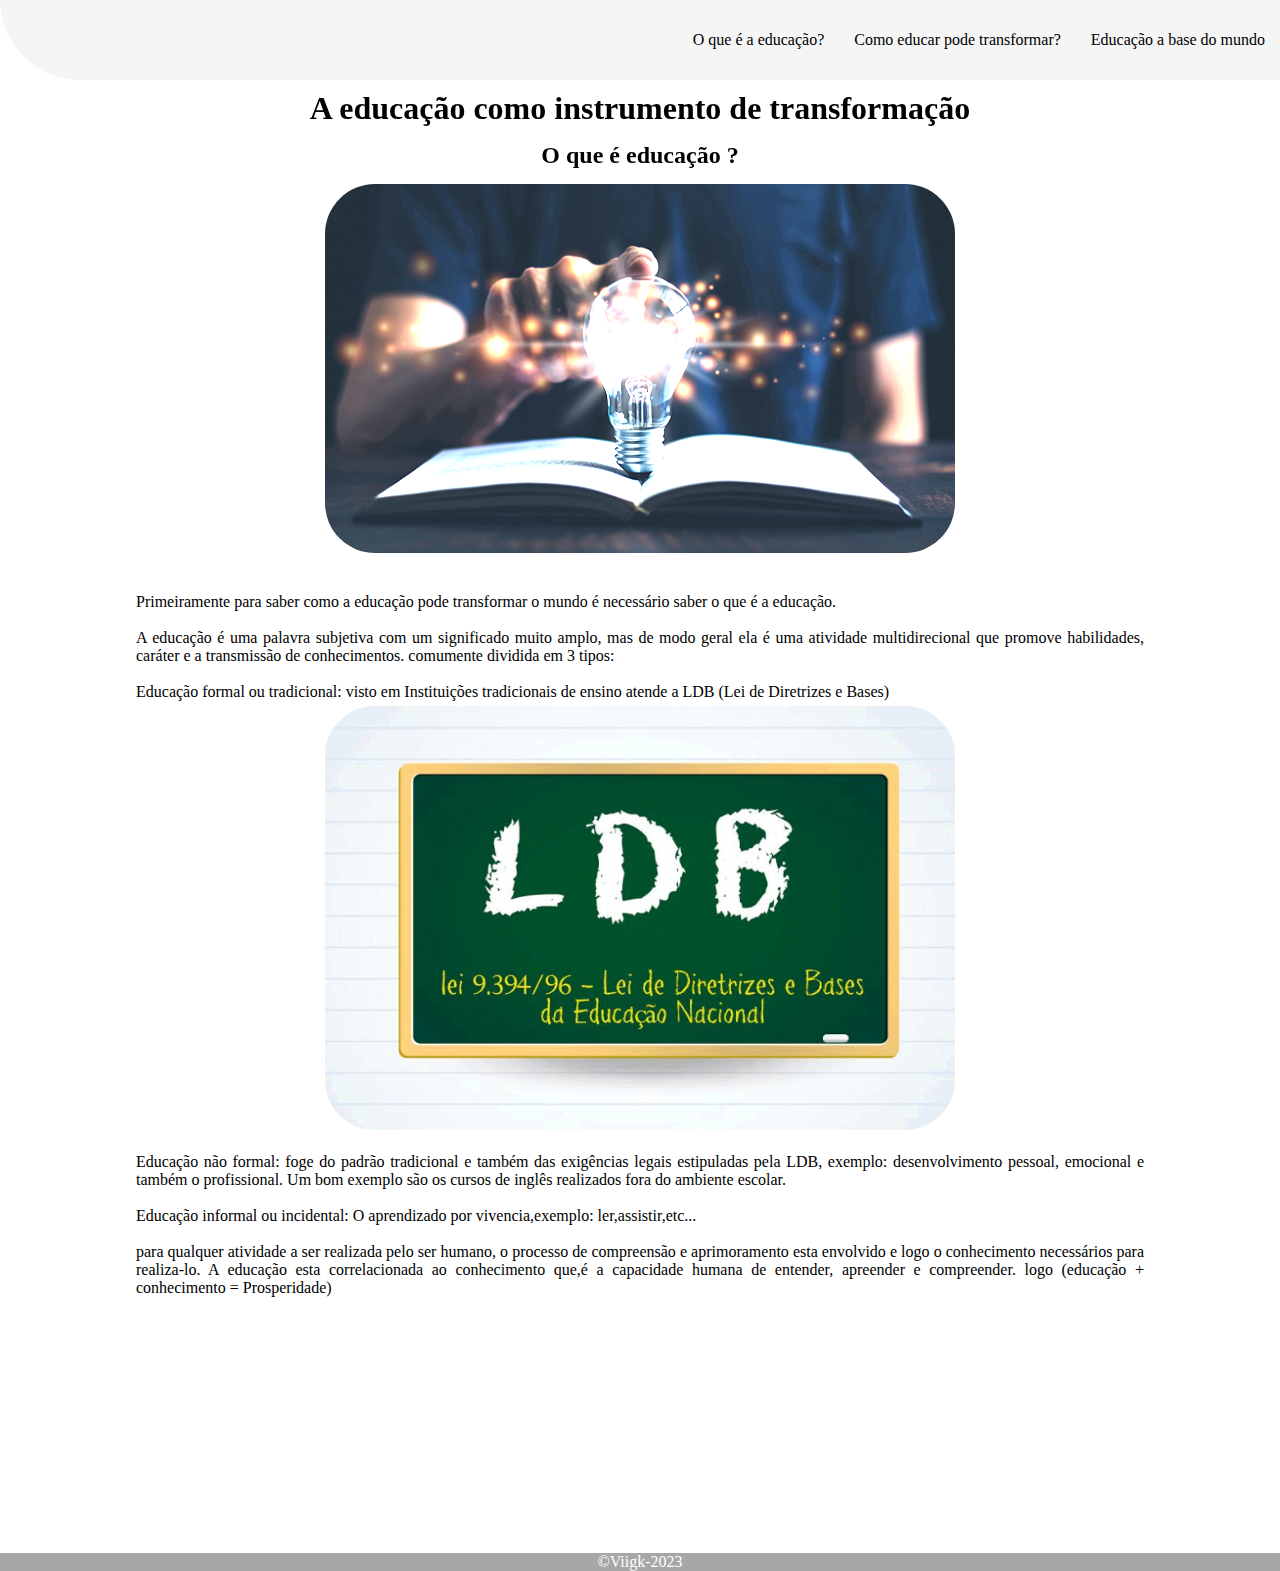
<file: Index.html>
<!DOCTYPE html>
<html lang="pt-br">

<head>
    <meta charset="UTF-8">
    <meta name="viewport" content="width=device-width, initial-scale=1.0">
    <link rel="stylesheet" href="./css/style.css">
    <title>Agrinho 2023 - Ações que transformam o mundo</title>
</head>

<body>
    <header class="barra">
        <nav class="botoes">
            <ul><a href="./Index.html">O que é a educação?</a></ul>
            <ul><a href="./paginas/comoeducartranforma.html">Como educar pode transformar?</a></ul>
            <ul><a href="./paginas/educarbasedomundo.html">Educação a base do mundo</a></ul>
        </nav>
    </header>
    <section class="proposta">
        <h1>A educação como instrumento de transformação</h1>

        <h2>O que é educação ?</h2>
        <img src="./imagens/Educacao-4.0-e-seus-impactos-na-inovacao-4.jpg" alt="Livro img">
    </section>
    

    <main class="conteudo">
        <p>Primeiramente para saber como a educação pode transformar o mundo é necessário saber o que é a educação.
        </p>
        <br>
        <p>A educação é uma palavra subjetiva com um significado muito amplo, mas de modo geral
            ela é uma atividade multidirecional que promove habilidades, caráter e
            a transmissão de conhecimentos.

            comumente dividida em 3 tipos:
        </p>
        <br>
        <p>Educação formal ou tradicional: visto em Instituições tradicionais de ensino atende a LDB (Lei de Diretrizes
            e Bases)
        </p>
        <img src="./imagens/ldb-768x517.png" alt="ldb-768x517">
        <br>
        <p>Educação não formal: foge do padrão tradicional e também das exigências legais estipuladas pela LDB, exemplo:
            desenvolvimento pessoal, emocional e também o profissional. Um bom exemplo são os cursos de inglês
            realizados fora do ambiente escolar.
        </p>
        <br>
        <p>Educação informal ou incidental: O aprendizado por vivencia,exemplo: ler,assistir,etc...</p>
        <br>
        <p>
            para qualquer atividade a ser realizada pelo ser humano, o processo de compreensão e aprimoramento esta
            envolvido e logo o conhecimento necessários para realiza-lo.
            A educação esta correlacionada ao conhecimento que,é a capacidade humana de entender, apreender e
            compreender.
            logo (educação + conhecimento = Prosperidade)
        </p>
    </main>
    <footer class="rodape">©Viigk-2023</footer>
</body>


</html>
</file>
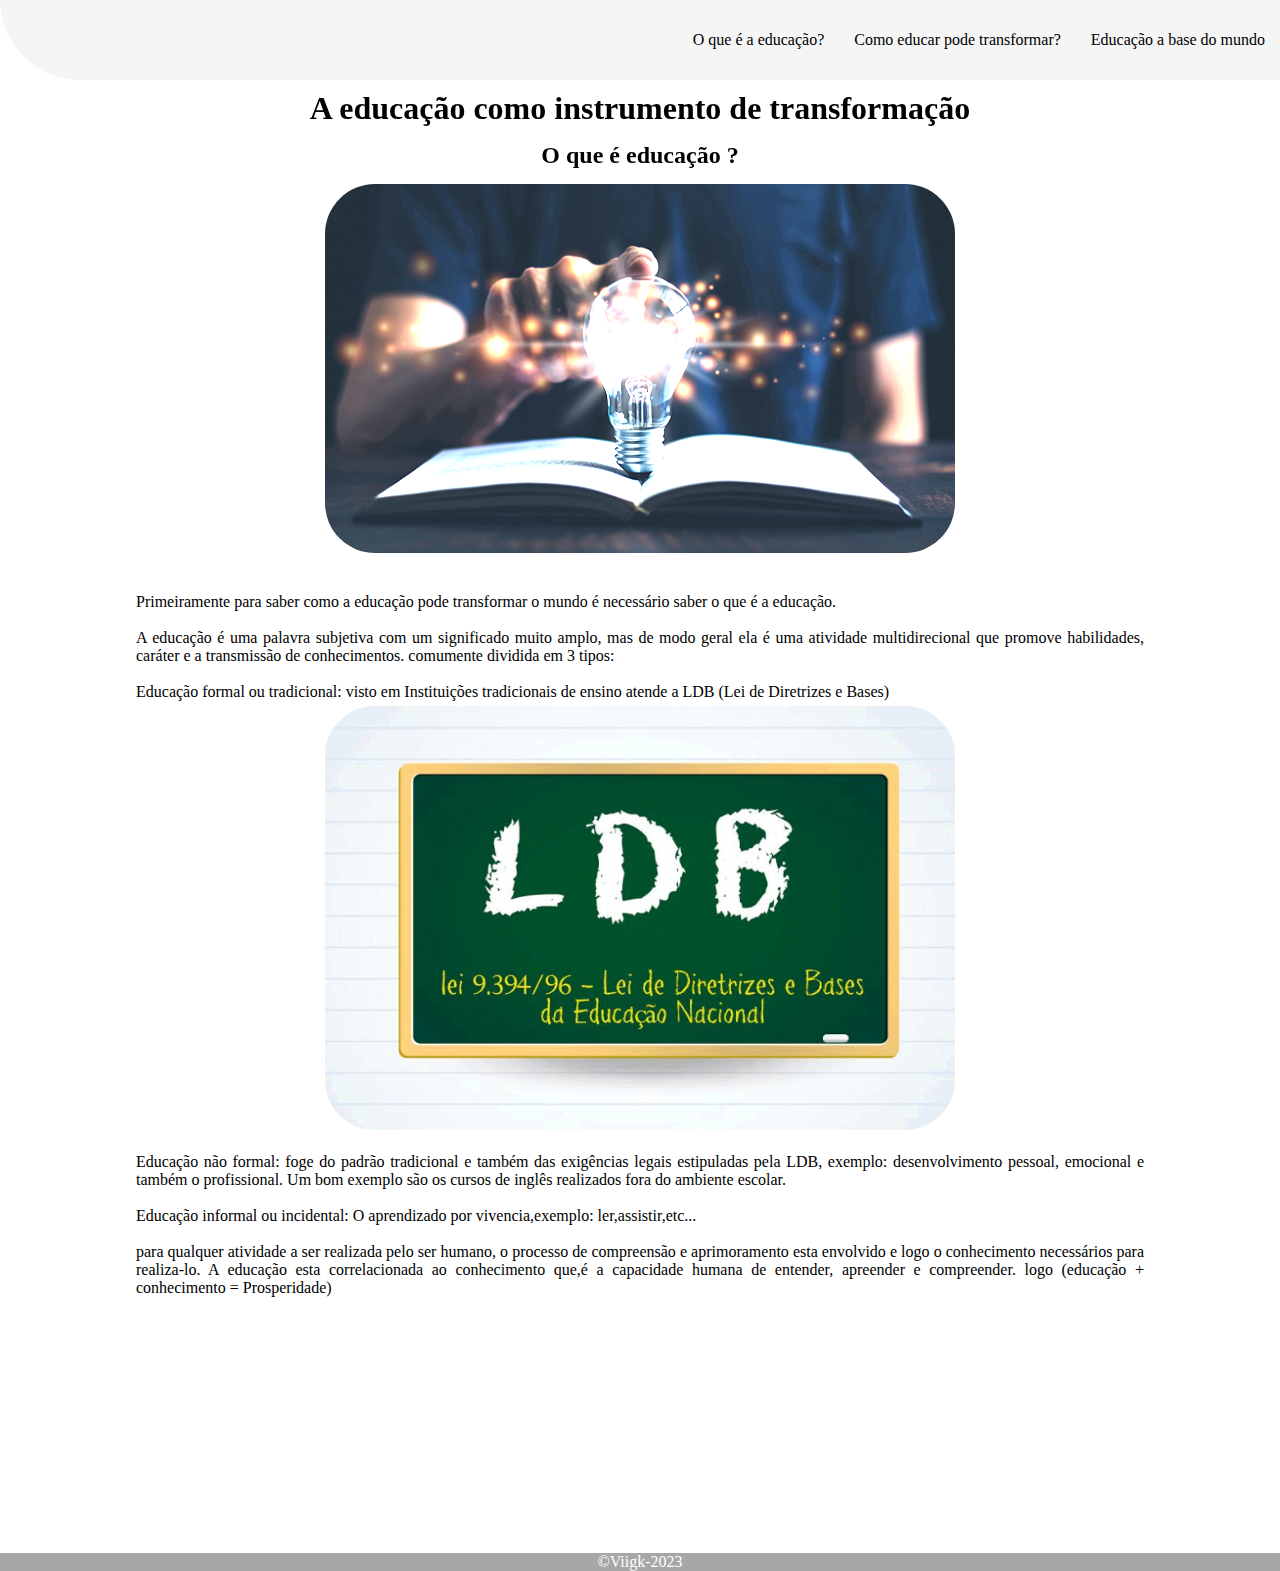
<file: index.html>
<!DOCTYPE html>
<html lang="pt-br">

<head>
    <meta charset="UTF-8">
    <meta name="viewport" content="width=device-width, initial-scale=1.0">
    <link rel="stylesheet" href="./css/style.css">
    <title>Agrinho 2023 - Ações que transformam o mundo</title>
</head>

<body>
    <header class="barra">
        <nav class="botoes">
            <ul><a href="./index.html">O que é a educação?</a></ul>
            <ul><a href="./paginas/comoeducartranforma.html">Como educar pode transformar?</a></ul>
            <ul><a href="./paginas/educarbasedomundo.html">Educação a base do mundo</a></ul>
        </nav>
    </header>
    <section class="proposta">
        <h1>A educação como instrumento de transformação</h1>

        <h2>O que é educação ?</h2>
        <img src="./imagens/Educacao-4.0-e-seus-impactos-na-inovacao-4.jpg" alt="Livro img">
    </section>
    

    <main class="conteudo">
        <p>Primeiramente para saber como a educação pode transformar o mundo é necessário saber o que é a educação.
        </p>
        <br>
        <p>A educação é uma palavra subjetiva com um significado muito amplo, mas de modo geral
            ela é uma atividade multidirecional que promove habilidades, caráter e
            a transmissão de conhecimentos.

            comumente dividida em 3 tipos:
        </p>
        <br>
        <p>Educação formal ou tradicional: visto em Instituições tradicionais de ensino atende a LDB (Lei de Diretrizes
            e Bases)
        </p>
        <img src="./imagens/ldb-768x517.png" alt="ldb-768x517">
        <br>
        <p>Educação não formal: foge do padrão tradicional e também das exigências legais estipuladas pela LDB, exemplo:
            desenvolvimento pessoal, emocional e também o profissional. Um bom exemplo são os cursos de inglês
            realizados fora do ambiente escolar.
        </p>
        <br>
        <p>Educação informal ou incidental: O aprendizado por vivencia,exemplo: ler,assistir,etc...</p>
        <br>
        <p>
            para qualquer atividade a ser realizada pelo ser humano, o processo de compreensão e aprimoramento esta
            envolvido e logo o conhecimento necessários para realiza-lo.
            A educação esta correlacionada ao conhecimento que,é a capacidade humana de entender, apreender e
            compreender.
            logo (educação + conhecimento = Prosperidade)
        </p>
    </main>
    <footer class="rodape">©Viigk-2023</footer>
</body>


</html>
</file>
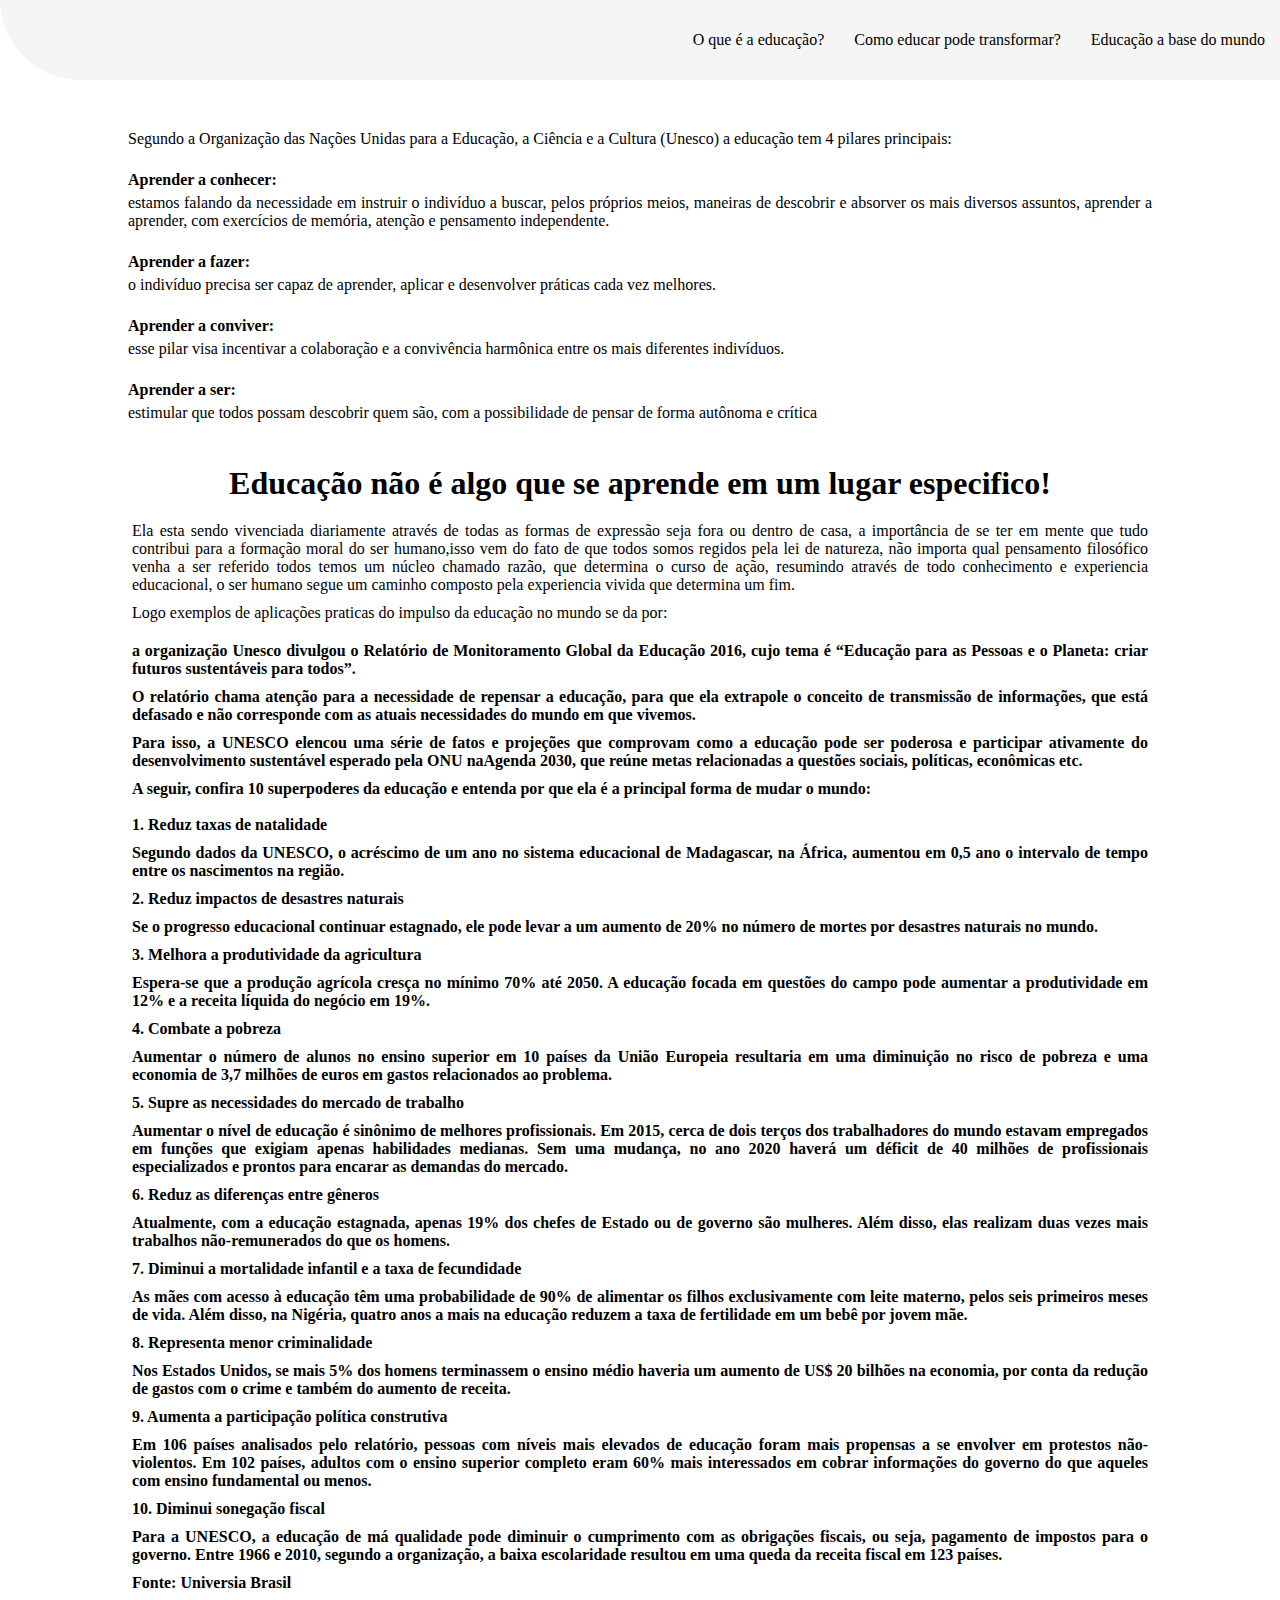
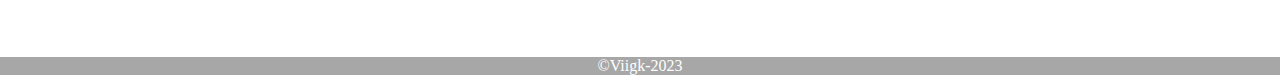
<file: paginas/comoeducartranforma.html>
<!DOCTYPE html>
<html lang="pt-br">

<head>
    <meta charset="UTF-8">
    <meta name="viewport" content="width=device-width, initial-scale=1.0">
    <link rel="stylesheet" href="../css/style.css">
    <title>Agrinho 2023 - Ações que transformam o mundo</title>
</head>

<body>
    <header class="barra">
        <nav class="botoes">
            <ul><a href="../index.html">O que é a educação?</a></ul>
            <ul><a href="./comoeducartranforma.html">Como educar pode transformar?</a></ul>
            <ul><a href="./educarbasedomundo.html">Educação a base do mundo</a></ul>
        </nav>
    </header>

    <article class="c-une">
        <p>Segundo a Organização das Nações Unidas para a Educação, a Ciência e a Cultura (Unesco) a educação tem 4
            pilares principais:
        </p>
        <br>

        <ul><b> Aprender a conhecer:</b></ul>
        <p>
            estamos falando da necessidade em instruir o indivíduo a buscar, pelos próprios meios, maneiras de
            descobrir e absorver os mais diversos assuntos, aprender a aprender, com exercícios de memória, atenção
            e pensamento independente.
        </p>
        <br>

        <ul> <b> Aprender a fazer:</b></ul>
        <p>o indivíduo precisa ser capaz de aprender, aplicar e desenvolver práticas cada vez melhores.</p>
        <br>
        <ul><b> Aprender a conviver:</b></ul>
        <p>esse pilar visa incentivar a colaboração e a convivência harmônica entre os mais diferentes indivíduos.

        </p>
        <br>
        <ul><b> Aprender a ser:</b></ul>
        <p>estimular que todos possam descobrir quem são, com a possibilidade de pensar de forma autônoma e crítica
        </p>

    </article>
    <br>
    <div class="exp">
        <h1>Educação não é algo que se aprende em um lugar especifico!</h1>
        <p>Ela esta sendo vivenciada diariamente através de todas as formas de expressão seja fora ou dentro de casa,
            a importância de se ter em mente que tudo contribui para a formação moral do ser humano,isso vem do fato de que
            todos somos regidos pela lei de natureza, não importa qual pensamento filosófico venha a ser referido todos
            temos
            um núcleo chamado razão, que determina o curso de ação, resumindo através de todo conhecimento e experiencia
            educacional, o ser humano segue um caminho composto pela experiencia vivida que determina um fim.
        </p>
        <p>Logo exemplos de aplicações praticas do impulso da educação no mundo se da por:</p>

    </div>
    <section class="sec-relatorio">
        <h4>
            <p>
                a organização Unesco divulgou o Relatório de Monitoramento Global da
                Educação 2016, cujo tema é “Educação para as Pessoas e o Planeta: criar futuros sustentáveis
                para todos”.</p>
            <p>
                O relatório chama atenção para a necessidade de repensar a educação, para que ela extrapole o
                conceito de transmissão de informações, que está defasado e não corresponde com as atuais
                necessidades do mundo em que vivemos.<br>
            </p>
            <p>
                Para isso, a UNESCO elencou uma série de fatos e projeções que comprovam como a educação pode ser
                poderosa e participar ativamente do desenvolvimento sustentável esperado pela ONU naAgenda 2030, que
                reúne metas relacionadas a questões sociais, políticas, econômicas etc.<br>
            </p>
            <p>
                A seguir, confira 10 superpoderes da educação e entenda por que ela é a principal forma de
                mudar o mundo:<br>
                <br>
                <strong>1. Reduz taxas de natalidade</strong>
            </p>
            <p>
                Segundo dados da UNESCO, o acréscimo de um ano no sistema educacional de Madagascar, na África,
                aumentou em 0,5 ano o intervalo de tempo entre os nascimentos na região.<br>
            </p>
            <p>
                <strong>2. Reduz impactos de desastres naturais</strong>
            </p>
            <p>
                Se o progresso educacional continuar estagnado, ele pode levar a um aumento de 20% no número de
                mortes por desastres naturais no mundo.<br>
            </p>
            <p>
                <strong>3. Melhora a produtividade da agricultura</strong>
            </p>
            <p>
                Espera-se que a produção agrícola cresça no mínimo 70% até 2050. A educação focada em questões do
                campo pode aumentar a produtividade em 12% e a receita líquida do negócio em 19%.<br>
            </p>
            <p>
                <strong>4. Combate a pobreza</strong>
            </p>
            <p>
                Aumentar o número de alunos no ensino superior em 10 países da União Europeia resultaria em uma
                diminuição no risco de pobreza e uma economia de 3,7 milhões de euros em gastos relacionados ao
                problema.<br>
            </p>
            <p>
                <strong>5. Supre as necessidades do mercado de trabalho</strong>
            </p>
            <p>
                Aumentar o nível de educação é sinônimo de melhores profissionais. Em 2015, cerca de dois terços dos
                trabalhadores do mundo estavam empregados em funções que exigiam apenas habilidades medianas. Sem
                uma mudança, no ano 2020 haverá um déficit de 40 milhões de profissionais especializados e prontos
                para encarar as demandas do mercado.<br>
            </p>
            <p>
                <strong>6. Reduz as diferenças entre gêneros</strong>
            </p>
            <p>
                Atualmente, com a educação estagnada, apenas 19% dos chefes de Estado ou de governo são mulheres.
                Além disso, elas realizam duas vezes mais trabalhos não-remunerados do que os homens.<br>
            </p>
            <p>
                <strong>7. Diminui a mortalidade infantil e a taxa de fecundidade</strong>
            </p>
            <p>
                As mães com acesso à educação têm uma probabilidade de 90% de alimentar os filhos exclusivamente com
                leite materno, pelos seis primeiros meses de vida. Além disso, na Nigéria, quatro anos a mais na
                educação reduzem a taxa de fertilidade em um bebê por jovem mãe.<br>
            </p>
            <p>
                <strong>8. Representa menor criminalidade</strong>
            </p>
            <p>
                Nos Estados Unidos, se mais 5% dos homens terminassem o ensino médio haveria um aumento de US$ 20
                bilhões na economia, por conta da redução de gastos com o crime e também do aumento de receita.<br>
            </p>
            <p>
                <strong>9. Aumenta a participação política construtiva</strong>
            </p>
            <p>
                Em 106 países analisados pelo relatório, pessoas com níveis mais elevados de educação foram mais
                propensas a se envolver em protestos não-violentos. Em 102 países, adultos com o ensino superior
                completo eram 60% mais interessados em cobrar informações do governo do que aqueles com ensino
                fundamental ou menos.<br>
            </p>
            <p>
                <strong>10. Diminui sonegação fiscal</strong>
            </p>
            <p>
                Para a UNESCO, a educação de má qualidade pode diminuir o cumprimento com as obrigações fiscais, ou
                seja, pagamento de impostos para o governo. Entre 1966 e 2010, segundo a organização, a baixa
                escolaridade resultou em uma queda da receita fiscal em 123 países.</p>
            <p> <span>Fonte: Universia Brasil</span>
        </h4>
    </section>





    <footer class="rodape">©Viigk-2023</footer>
</body>


</html>
</file>
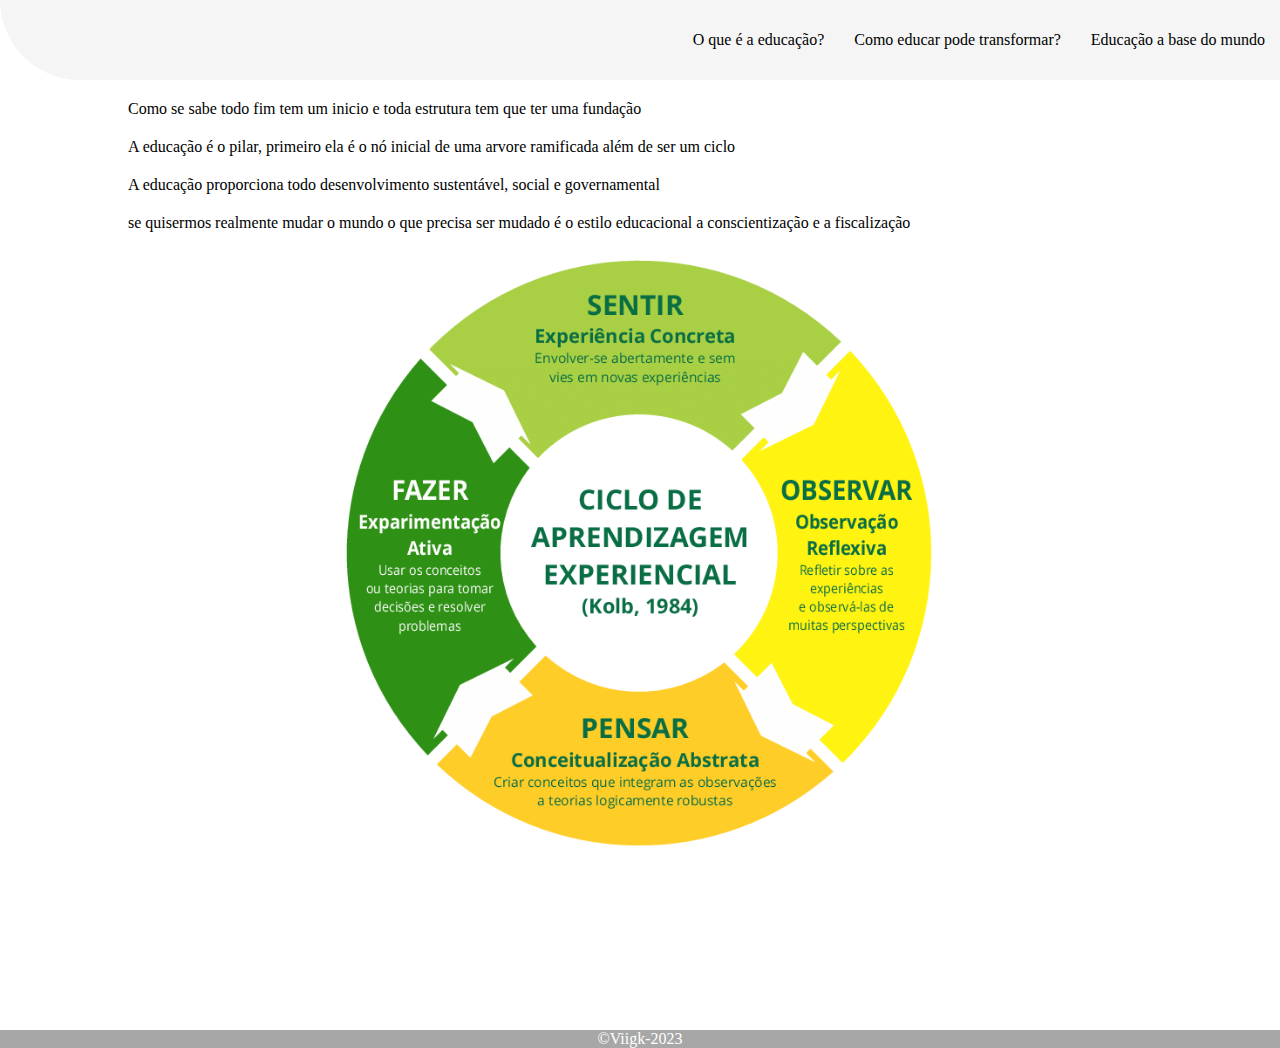
<file: paginas/educarbasedomundo.html>
<!DOCTYPE html>
<html lang="pt-br">

<head>
    <meta charset="UTF-8">
    <meta name="viewport" content="width=device-width, initial-scale=1.0">
    <link rel="stylesheet" href="../css/style.css">
    <title>Agrinho 2023 - Ações que transformam o mundo</title>
</head>

<body>
    <header class="barra">
        <nav class="botoes">
            <ul><a href="../index.html">O que é a educação?</a></ul>
            <ul><a href="./comoeducartranforma.html">Como educar pode transformar?</a></ul>
            <ul><a href="./educarbasedomundo.html">Educação a base do mundo</a></ul>
        </nav>
    </header>
    <article class="basedom">
        <p>Como se sabe todo fim tem um inicio e toda estrutura tem que ter uma fundação</p>
        <p>A educação é o pilar, primeiro ela é o nó inicial de uma arvore ramificada além de ser um ciclo </p>
        <p>A educação proporciona todo desenvolvimento sustentável, social e governamental</p>
        <p>se quisermos realmente mudar o mundo o que precisa ser mudado é o estilo educacional a conscientização e a
            fiscalização</p>
            <img src="../imagens/Figura-03-Ciclo-de-Aprendizagem-Experiencial-Baseado-em-Kolb-D-1984-Experiential.png" alt="">
    </article>

    <footer class="rodape">©Viigk-2023</footer>
</body>


</html>
</file>
<file: css/style.css>
* {
    margin: 0;
    padding: 0;
    letter-spacing: 0,5px;
}

::-webkit-scrollbar {
    width: 0px;
}

.barra {
    width: 100%;
    height: 80px;
    background-color: rgba(255, 255, 255, 0.089);
    display: flex;
    flex-direction: row-reverse;
    justify-content: end;
    align-items: center;
    background-color: whitesmoke;
    border-radius: 0px 0px 0px 100px;
    border: black;

}

.botoes {
    display: flex;
    margin-right: 10px;
}

.botoes ul {
    display: flex;
    margin-left: 20px;
    padding: 5px;
}

.botoes ul a {
    color: black;
    text-decoration: none;
}

.proposta {
    margin-bottom: 20px;
    padding: 10px;
    display: flex;
    flex-direction: column;
    align-items: center;
    filter: brightness(200%);
    
}

.proposta h1,
h2 {
    margin-bottom: 15px;
}
.proposta img{
    width: 50%;
    border-radius: 50px;
}

.conteudo {
    display: flex;
    flex-direction: column;
    align-items: center;
    padding: 10px;
    min-height: 100vh;


}

.conteudo p {
    width: 80%;
    text-align: justify;
}
.conteudo img{
    width: 50%;
    margin: 5px;
    border-radius: 50px;
}
/* Como educar pode transformar */
.c-une{
    margin-top: 50px;
    display: flex;
    flex-direction: column;
    justify-content: center;
    align-items: center;
}
.c-une ul{
    width: 80%;
    padding: 5px;
}
.c-une p {
    width: 80%;
    text-align: justify;
}
.exp{
    padding: 5px;
    display: flex;
    flex-direction: column;
    justify-content: center;
    align-items: center;
}
.exp h1{
    padding: 20px;
}
.exp p{
    width: 80%;
    text-align: justify;
    margin-bottom: 10px;

}
.sec-relatorio h4{
    padding: 5px;
    display: flex;
    flex-direction: column;
    justify-content: center;
    align-items: center;
}
.sec-relatorio p{
    width: 80%;
    text-align: justify;
    margin-bottom: 10px;
}
.basedom{
    min-height: 100vh;
    display: flex;
    flex-direction: column;
    align-items: center;
}
.basedom p{
    margin-top: 20px;
    width: 80%;
    text-align: justify;
}
.basedom img{
    width: 50%;
}

.rodape {
    display: flex;
    justify-content: center;
    color: white;
    background-color: rgba(88, 88, 88, 0.527);
    bottom: 0;
    margin-top: 50px;
}

@media only screen and (max-width: 768px) {
    .barra {
        border-radius: 0px 0px 0px 0px;
    }

    .botoes {
        display: flex;
        margin-right: 0px;
    }

    .botoes ul {
        display: flex;
        margin-left: 10px;
        padding: 0px;
    }

}
</file>
